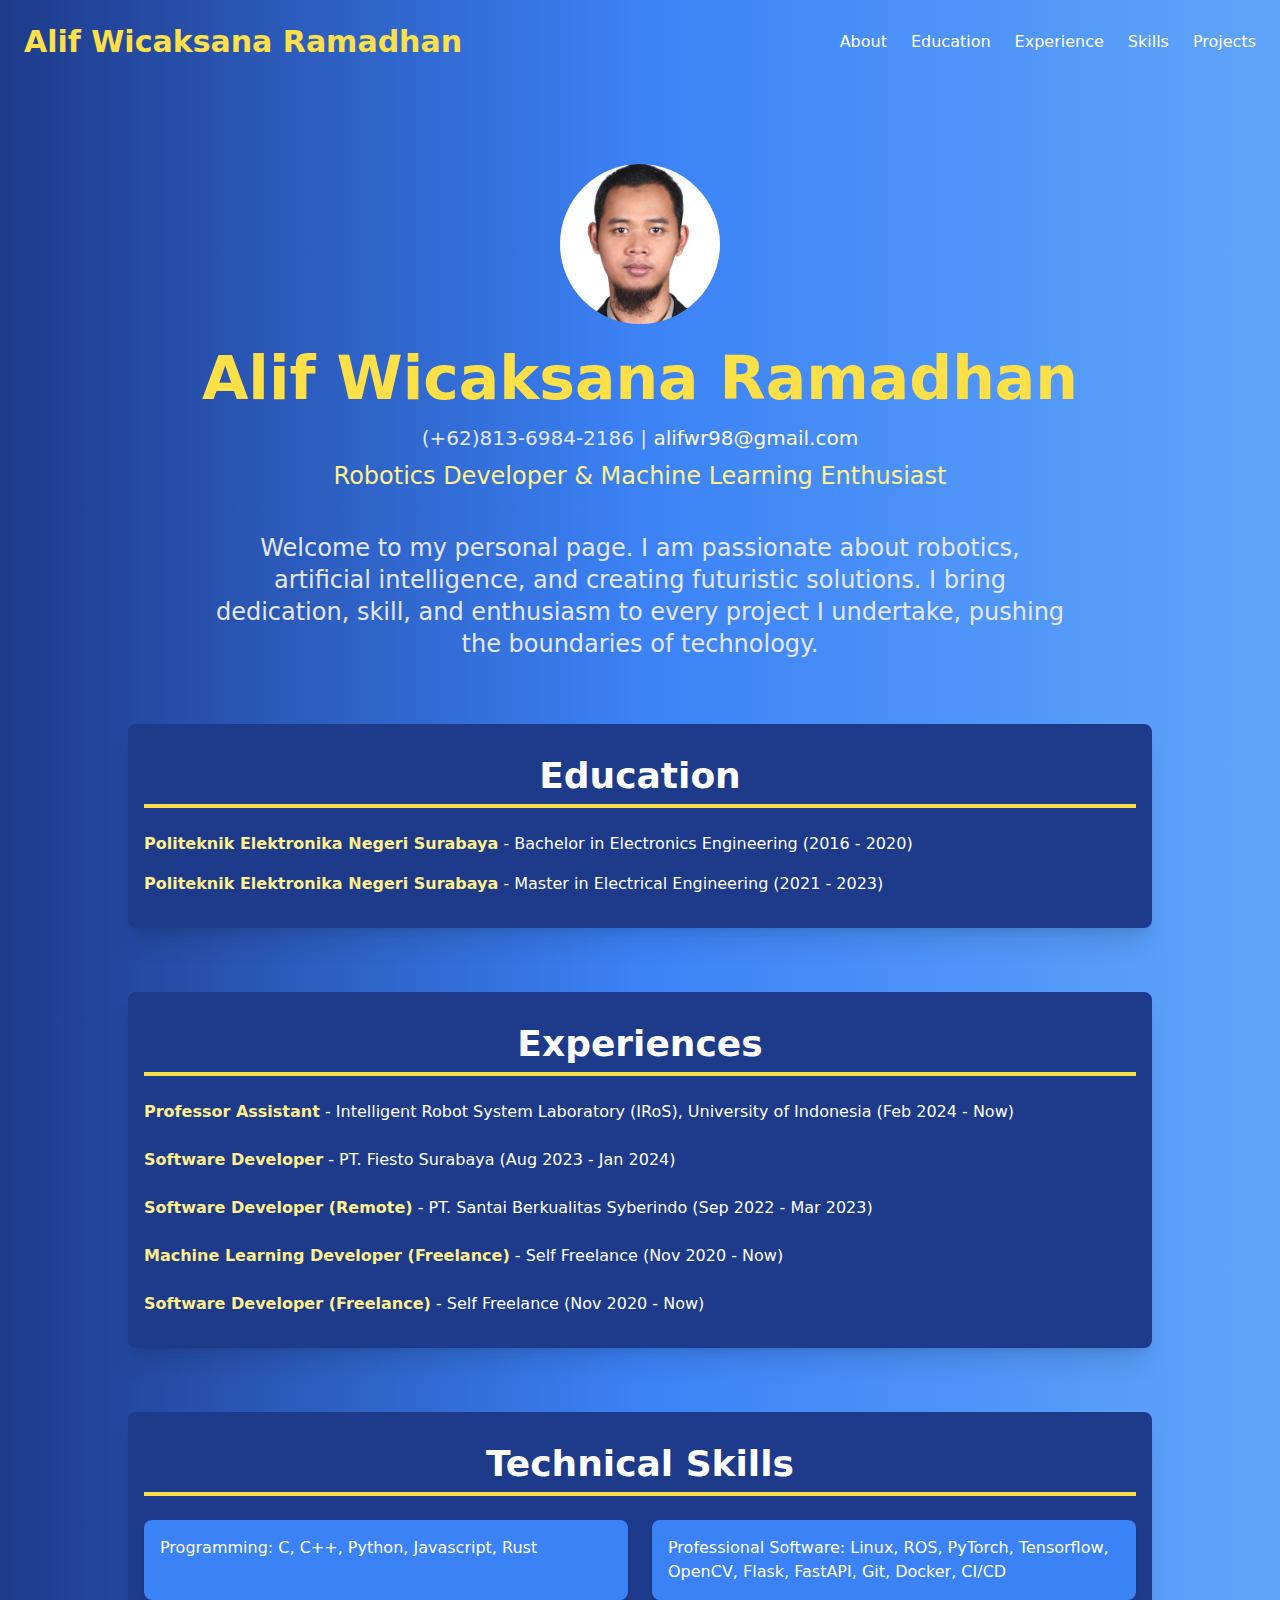
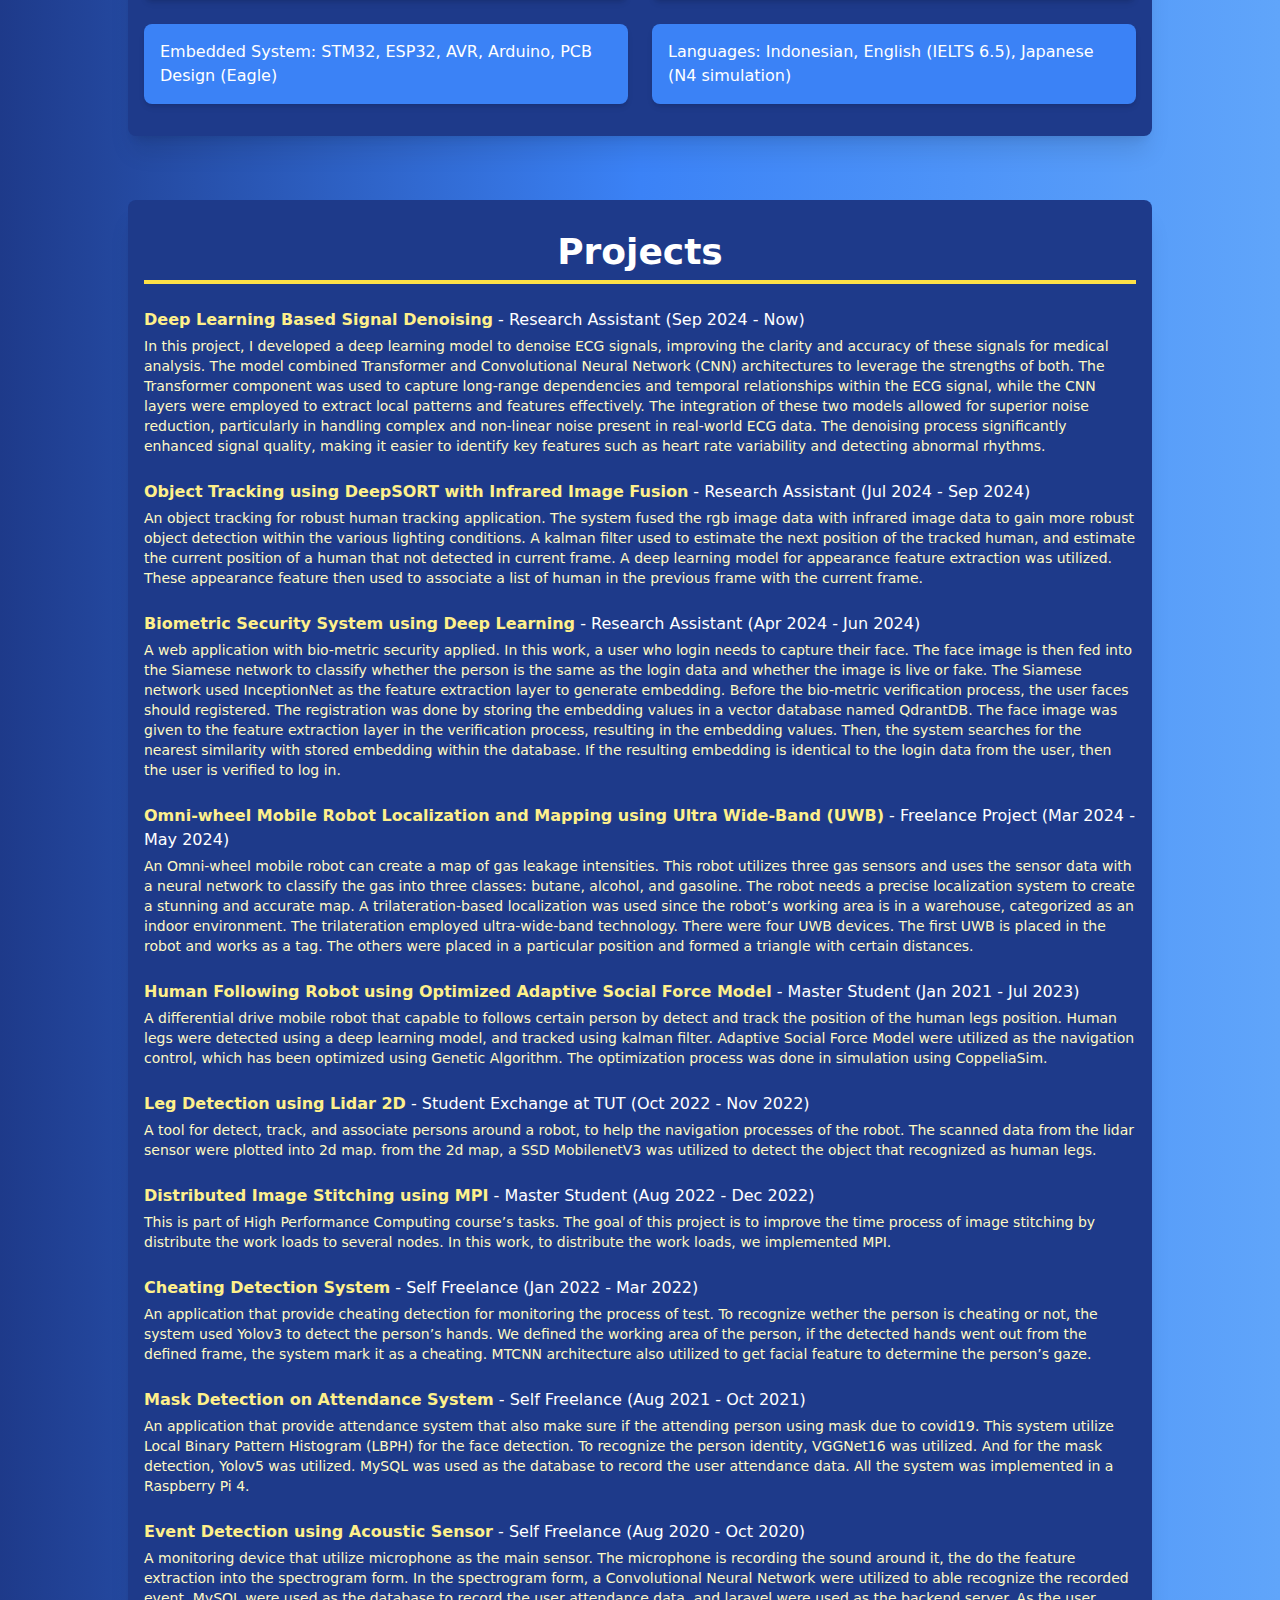
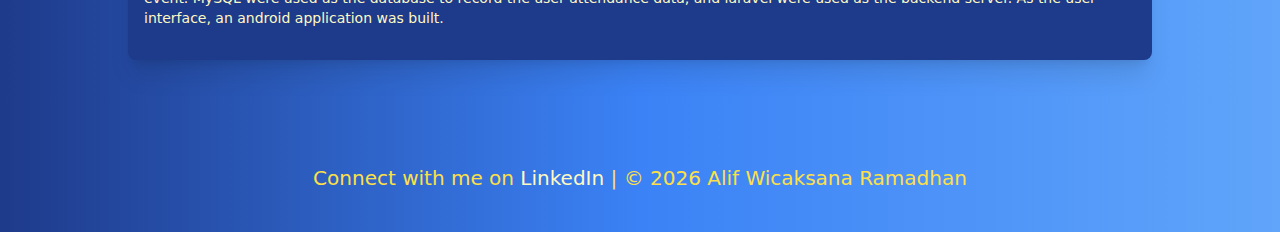
<file: index.html>
<!DOCTYPE html><html  data-capo=""><head><meta charset="utf-8">
<meta name="viewport" content="width=device-width, initial-scale=1">
<style>*,::backdrop,:after,:before{--tw-border-spacing-x:0;--tw-border-spacing-y:0;--tw-translate-x:0;--tw-translate-y:0;--tw-rotate:0;--tw-skew-x:0;--tw-skew-y:0;--tw-scale-x:1;--tw-scale-y:1;--tw-pan-x: ;--tw-pan-y: ;--tw-pinch-zoom: ;--tw-scroll-snap-strictness:proximity;--tw-gradient-from-position: ;--tw-gradient-via-position: ;--tw-gradient-to-position: ;--tw-ordinal: ;--tw-slashed-zero: ;--tw-numeric-figure: ;--tw-numeric-spacing: ;--tw-numeric-fraction: ;--tw-ring-inset: ;--tw-ring-offset-width:0px;--tw-ring-offset-color:#fff;--tw-ring-color:#3b82f680;--tw-ring-offset-shadow:0 0 #0000;--tw-ring-shadow:0 0 #0000;--tw-shadow:0 0 #0000;--tw-shadow-colored:0 0 #0000;--tw-blur: ;--tw-brightness: ;--tw-contrast: ;--tw-grayscale: ;--tw-hue-rotate: ;--tw-invert: ;--tw-saturate: ;--tw-sepia: ;--tw-drop-shadow: ;--tw-backdrop-blur: ;--tw-backdrop-brightness: ;--tw-backdrop-contrast: ;--tw-backdrop-grayscale: ;--tw-backdrop-hue-rotate: ;--tw-backdrop-invert: ;--tw-backdrop-opacity: ;--tw-backdrop-saturate: ;--tw-backdrop-sepia: ;--tw-contain-size: ;--tw-contain-layout: ;--tw-contain-paint: ;--tw-contain-style: }/*! tailwindcss v3.4.15 | MIT License | https://tailwindcss.com*/*,:after,:before{border:0 solid #e5e7eb;box-sizing:border-box}:after,:before{--tw-content:""}:host,html{line-height:1.5;-webkit-text-size-adjust:100%;font-family:ui-sans-serif,system-ui,sans-serif,Apple Color Emoji,Segoe UI Emoji,Segoe UI Symbol,Noto Color Emoji;font-feature-settings:normal;font-variation-settings:normal;tab-size:4;-webkit-tap-highlight-color:transparent}body{line-height:inherit;margin:0}hr{border-top-width:1px;color:inherit;height:0}abbr:where([title]){-webkit-text-decoration:underline dotted;text-decoration:underline dotted}h1,h2,h3,h4,h5,h6{font-size:inherit;font-weight:inherit}a{color:inherit;text-decoration:inherit}b,strong{font-weight:bolder}code,kbd,pre,samp{font-family:ui-monospace,SFMono-Regular,Menlo,Monaco,Consolas,Liberation Mono,Courier New,monospace;font-feature-settings:normal;font-size:1em;font-variation-settings:normal}small{font-size:80%}sub,sup{font-size:75%;line-height:0;position:relative;vertical-align:initial}sub{bottom:-.25em}sup{top:-.5em}table{border-collapse:collapse;border-color:inherit;text-indent:0}button,input,optgroup,select,textarea{color:inherit;font-family:inherit;font-feature-settings:inherit;font-size:100%;font-variation-settings:inherit;font-weight:inherit;letter-spacing:inherit;line-height:inherit;margin:0;padding:0}button,select{text-transform:none}button,input:where([type=button]),input:where([type=reset]),input:where([type=submit]){-webkit-appearance:button;background-color:initial;background-image:none}:-moz-focusring{outline:auto}:-moz-ui-invalid{box-shadow:none}progress{vertical-align:initial}::-webkit-inner-spin-button,::-webkit-outer-spin-button{height:auto}[type=search]{-webkit-appearance:textfield;outline-offset:-2px}::-webkit-search-decoration{-webkit-appearance:none}::-webkit-file-upload-button{-webkit-appearance:button;font:inherit}summary{display:list-item}blockquote,dd,dl,figure,h1,h2,h3,h4,h5,h6,hr,p,pre{margin:0}fieldset{margin:0}fieldset,legend{padding:0}menu,ol,ul{list-style:none;margin:0;padding:0}dialog{padding:0}textarea{resize:vertical}input::placeholder,textarea::placeholder{color:#9ca3af;opacity:1}[role=button],button{cursor:pointer}:disabled{cursor:default}audio,canvas,embed,iframe,img,object,svg,video{display:block;vertical-align:middle}img,video{height:auto;max-width:100%}[hidden]:where(:not([hidden=until-found])){display:none}.mx-auto{margin-left:auto;margin-right:auto}.mb-10{margin-bottom:2.5rem}.mb-16{margin-bottom:4rem}.mb-6{margin-bottom:1.5rem}.mt-1{margin-top:.25rem}.mt-2{margin-top:.5rem}.mt-20{margin-top:5rem}.mt-4{margin-top:1rem}.block{display:block}.flex{display:flex}.grid{display:grid}.hidden{display:none}.h-40{height:10rem}.h-8{height:2rem}.h-full{height:100%}.min-h-screen{min-height:100vh}.w-40{width:10rem}.w-8{width:2rem}.w-full{width:100%}.max-w-4xl{max-width:56rem}.max-w-5xl{max-width:64rem}.max-w-7xl{max-width:80rem}.transform{transform:translate(var(--tw-translate-x),var(--tw-translate-y)) rotate(var(--tw-rotate)) skewX(var(--tw-skew-x)) skewY(var(--tw-skew-y)) scaleX(var(--tw-scale-x)) scaleY(var(--tw-scale-y))}.cursor-pointer{cursor:pointer}.grid-cols-1{grid-template-columns:repeat(1,minmax(0,1fr))}.items-center{align-items:center}.justify-between{justify-content:space-between}.gap-6{gap:1.5rem}.space-x-6>:not([hidden])~:not([hidden]){--tw-space-x-reverse:0;margin-left:calc(1.5rem*(1 - var(--tw-space-x-reverse)));margin-right:calc(1.5rem*var(--tw-space-x-reverse))}.space-y-4>:not([hidden])~:not([hidden]){--tw-space-y-reverse:0;margin-bottom:calc(1rem*var(--tw-space-y-reverse));margin-top:calc(1rem*(1 - var(--tw-space-y-reverse)))}.space-y-6>:not([hidden])~:not([hidden]){--tw-space-y-reverse:0;margin-bottom:calc(1.5rem*var(--tw-space-y-reverse));margin-top:calc(1.5rem*(1 - var(--tw-space-y-reverse)))}.overflow-hidden{overflow:hidden}.rounded-full{border-radius:9999px}.rounded-lg{border-radius:.5rem}.border-b-4{border-bottom-width:4px}.border-yellow-300{--tw-border-opacity:1;border-color:rgb(253 224 71/var(--tw-border-opacity,1))}.bg-blue-500{--tw-bg-opacity:1;background-color:rgb(59 130 246/var(--tw-bg-opacity,1))}.bg-blue-600{--tw-bg-opacity:1;background-color:rgb(37 99 235/var(--tw-bg-opacity,1))}.bg-blue-700{--tw-bg-opacity:1;background-color:rgb(29 78 216/var(--tw-bg-opacity,1))}.bg-gradient-to-r{background-image:linear-gradient(to right,var(--tw-gradient-stops))}.from-blue-600{--tw-gradient-from:#2563eb var(--tw-gradient-from-position);--tw-gradient-to:#2563eb00 var(--tw-gradient-to-position);--tw-gradient-stops:var(--tw-gradient-from),var(--tw-gradient-to)}.via-blue-500{--tw-gradient-to:#3b82f600 var(--tw-gradient-to-position);--tw-gradient-stops:var(--tw-gradient-from),#3b82f6 var(--tw-gradient-via-position),var(--tw-gradient-to)}.to-blue-400{--tw-gradient-to:#60a5fa var(--tw-gradient-to-position)}.object-cover{object-fit:cover}.p-4{padding:1rem}.p-6{padding:1.5rem}.p-8{padding:2rem}.px-4{padding-left:1rem;padding-right:1rem}.py-10{padding-bottom:2.5rem;padding-top:2.5rem}.pb-2{padding-bottom:.5rem}.text-center{text-align:center}.text-3xl{font-size:1.875rem;line-height:2.25rem}.text-5xl{font-size:3rem;line-height:1}.text-lg{font-size:1.125rem;line-height:1.75rem}.text-sm{font-size:.875rem;line-height:1.25rem}.text-xl{font-size:1.25rem;line-height:1.75rem}.font-bold{font-weight:700}.font-extrabold{font-weight:800}.text-gray-200{--tw-text-opacity:1;color:rgb(229 231 235/var(--tw-text-opacity,1))}.text-white{--tw-text-opacity:1;color:rgb(255 255 255/var(--tw-text-opacity,1))}.text-yellow-100{--tw-text-opacity:1;color:rgb(254 249 195/var(--tw-text-opacity,1))}.text-yellow-200{--tw-text-opacity:1;color:rgb(254 240 138/var(--tw-text-opacity,1))}.text-yellow-300{--tw-text-opacity:1;color:rgb(253 224 71/var(--tw-text-opacity,1))}.shadow-md{--tw-shadow:0 4px 6px -1px #0000001a,0 2px 4px -2px #0000001a;--tw-shadow-colored:0 4px 6px -1px var(--tw-shadow-color),0 2px 4px -2px var(--tw-shadow-color)}.shadow-md,.shadow-xl{box-shadow:var(--tw-ring-offset-shadow,0 0 #0000),var(--tw-ring-shadow,0 0 #0000),var(--tw-shadow)}.shadow-xl{--tw-shadow:0 20px 25px -5px #0000001a,0 8px 10px -6px #0000001a;--tw-shadow-colored:0 20px 25px -5px var(--tw-shadow-color),0 8px 10px -6px var(--tw-shadow-color)}.transition{transition-duration:.15s;transition-property:color,background-color,border-color,text-decoration-color,fill,stroke,opacity,box-shadow,transform,filter,-webkit-backdrop-filter;transition-property:color,background-color,border-color,text-decoration-color,fill,stroke,opacity,box-shadow,transform,filter,backdrop-filter;transition-property:color,background-color,border-color,text-decoration-color,fill,stroke,opacity,box-shadow,transform,filter,backdrop-filter,-webkit-backdrop-filter;transition-timing-function:cubic-bezier(.4,0,.2,1)}.transition-colors{transition-duration:.15s;transition-property:color,background-color,border-color,text-decoration-color,fill,stroke;transition-timing-function:cubic-bezier(.4,0,.2,1)}.transition-transform{transition-duration:.15s;transition-property:transform;transition-timing-function:cubic-bezier(.4,0,.2,1)}.hover\:scale-105:hover{--tw-scale-x:1.05;--tw-scale-y:1.05;transform:translate(var(--tw-translate-x),var(--tw-translate-y)) rotate(var(--tw-rotate)) skewX(var(--tw-skew-x)) skewY(var(--tw-skew-y)) scaleX(var(--tw-scale-x)) scaleY(var(--tw-scale-y))}.hover\:text-yellow-100:hover{--tw-text-opacity:1;color:rgb(254 249 195/var(--tw-text-opacity,1))}.hover\:underline:hover{text-decoration-line:underline}.focus\:outline-none:focus{outline:2px solid #0000;outline-offset:2px}@media (min-width:768px){.md\:flex{display:flex}.md\:hidden{display:none}.md\:grid-cols-2{grid-template-columns:repeat(2,minmax(0,1fr))}.md\:text-2xl{font-size:1.5rem;line-height:2rem}.md\:text-4xl{font-size:2.25rem;line-height:2.5rem}.md\:text-6xl{font-size:3.75rem;line-height:1}.md\:text-xl{font-size:1.25rem;line-height:1.75rem}}</style>
<style>a[data-v-fda26016]{transition:color .3s ease}a[data-v-fda26016]:hover{color:#ffeb3b}.bg-blue-600[data-v-fda26016]{background-color:#1e3a8a}.bg-blue-700[data-v-fda26016]{background-color:#1d4ed8}.bg-blue-500[data-v-fda26016]{background-color:#3b82f6}.bg-gradient-to-r[data-v-fda26016]{background-image:linear-gradient(90deg,#1e3a8a,#3b82f6,#60a5fa)}@media (max-width:768px){h1[data-v-fda26016]{font-size:3rem}h2[data-v-fda26016]{font-size:2.5rem}.max-w-5xl[data-v-fda26016]{max-width:100%}}</style>
<style>a[data-v-a9128975]{transition:color .3s ease}a[data-v-a9128975]:hover{color:#ffeb3b}.bg-blue-600[data-v-a9128975]{background-color:#1e3a8a}.bg-blue-700[data-v-a9128975]{background-color:#1d4ed8}.bg-blue-500[data-v-a9128975]{background-color:#3b82f6}.bg-gradient-to-r[data-v-a9128975]{background-image:linear-gradient(90deg,#1e3a8a,#3b82f6,#60a5fa)}@media (max-width:768px){h1[data-v-a9128975]{font-size:3rem}h2[data-v-a9128975]{font-size:2.5rem}.max-w-5xl[data-v-a9128975]{max-width:100%}}</style>
<link rel="preload" as="fetch" crossorigin="anonymous" href="/_payload.json?27c4e1b6-4c52-4868-857c-9d48a27639d2">
<link rel="modulepreload" as="script" crossorigin href="/_nuxt/DsoZn3bg.js">
<link rel="modulepreload" as="script" crossorigin href="/_nuxt/MQiM0mQy.js">
<link rel="modulepreload" as="script" crossorigin href="/_nuxt/TXr3DOhe.js">
<link rel="modulepreload" as="script" crossorigin href="/_nuxt/DSqClWRU.js">
<link rel="prefetch" as="script" crossorigin href="/_nuxt/CpAq0Eem.js">
<link rel="prefetch" as="script" crossorigin href="/_nuxt/YdwAHqKk.js">
<link rel="prefetch" as="script" crossorigin href="/_nuxt/CP0ln3qb.js">
<script type="module" src="/_nuxt/DsoZn3bg.js" crossorigin></script></head><body><div id="__nuxt"><div class="bg-gradient-to-r from-blue-600 via-blue-500 to-blue-400 min-h-screen text-white" data-v-fda26016><nav class="flex items-center justify-between p-6 max-w-7xl mx-auto" data-v-fda26016><div class="text-3xl font-bold text-yellow-300 hover:text-yellow-100 transition-transform transform hover:scale-105 cursor-pointer" data-v-fda26016>Alif Wicaksana Ramadhan</div><div data-v-fda26016><ul class="hidden md:flex space-x-6" data-v-fda26016><li data-v-fda26016><a href="#about" class="hover:text-yellow-100 transition-colors" data-v-fda26016>About</a></li><li data-v-fda26016><a href="#education" class="hover:text-yellow-100 transition-colors" data-v-fda26016>Education</a></li><li data-v-fda26016><a href="#experience" class="hover:text-yellow-100 transition-colors" data-v-fda26016>Experience</a></li><li data-v-fda26016><a href="#skills" class="hover:text-yellow-100 transition-colors" data-v-fda26016>Skills</a></li><li data-v-fda26016><a href="#projects" class="hover:text-yellow-100 transition-colors" data-v-fda26016>Projects</a></li></ul><button class="md:hidden text-yellow-300 focus:outline-none" data-v-fda26016><svg xmlns="http://www.w3.org/2000/svg" class="h-8 w-8" fill="none" viewBox="0 0 24 24" stroke="currentColor" data-v-fda26016><path stroke-linecap="round" stroke-linejoin="round" stroke-width="2" d="M4 6h16M4 12h16M4 18h16" data-v-fda26016></path></svg></button></div></nav><!----><header class="text-center mt-20 mb-10 px-4" data-v-fda26016><div class="w-40 h-40 mx-auto rounded-full overflow-hidden mb-6 transition-transform transform hover:scale-105" data-v-fda26016><img src="/img/me.jpg" alt="{{ jsonData.name }}" class="w-full h-full object-cover" data-v-fda26016></div><h1 class="text-5xl md:text-6xl font-extrabold text-yellow-300" data-v-fda26016>Alif Wicaksana Ramadhan</h1><p class="mt-4 text-lg md:text-xl text-gray-200" data-v-fda26016>(+62)813-6984-2186 | <a href="mailto:alifwr98@gmail.com" class="text-yellow-100 hover:underline" data-v-fda26016>alifwr98@gmail.com</a></p><p class="text-xl md:text-2xl text-yellow-200 mt-2" data-v-fda26016>Robotics Developer &amp; Machine Learning Enthusiast</p></header><!--[--><div class="bg-gradient-to-r from-blue-600 via-blue-500 to-blue-400 min-h-screen text-white" data-v-a9128975><section id="about" class="text-center mb-16 max-w-4xl mx-auto px-4" data-v-a9128975><p class="text-lg md:text-2xl text-gray-200" data-v-a9128975>Welcome to my personal page. I am passionate about robotics, artificial intelligence, and creating futuristic solutions. I bring dedication, skill, and enthusiasm to every project I undertake, pushing the boundaries of technology.</p></section><section id="education" class="bg-blue-600 text-white rounded-lg shadow-xl p-8 max-w-5xl mx-auto mb-16 px-4" data-v-a9128975><h2 class="text-3xl md:text-4xl font-bold border-b-4 border-yellow-300 pb-2 mb-6 text-center" data-v-a9128975>Education</h2><ul class="space-y-4" data-v-a9128975><!--[--><li data-v-a9128975><strong class="text-yellow-200" data-v-a9128975>Politeknik Elektronika Negeri Surabaya</strong> - Bachelor in Electronics Engineering (2016 - 2020) </li><li data-v-a9128975><strong class="text-yellow-200" data-v-a9128975>Politeknik Elektronika Negeri Surabaya</strong> - Master in Electrical Engineering (2021 - 2023) </li><!--]--></ul></section><section id="experience" class="bg-blue-600 text-white rounded-lg shadow-xl p-8 max-w-5xl mx-auto mb-16 px-4" data-v-a9128975><h2 class="text-3xl md:text-4xl font-bold border-b-4 border-yellow-300 pb-2 mb-6 text-center" data-v-a9128975>Experiences</h2><ul class="space-y-6" data-v-a9128975><!--[--><li data-v-a9128975><strong class="text-yellow-200" data-v-a9128975>Professor Assistant</strong> - Intelligent Robot System Laboratory (IRoS), University of Indonesia (Feb 2024 - Now) </li><li data-v-a9128975><strong class="text-yellow-200" data-v-a9128975>Software Developer</strong> - PT. Fiesto Surabaya (Aug 2023 - Jan 2024) </li><li data-v-a9128975><strong class="text-yellow-200" data-v-a9128975>Software Developer (Remote)</strong> - PT. Santai Berkualitas Syberindo (Sep 2022 - Mar 2023) </li><li data-v-a9128975><strong class="text-yellow-200" data-v-a9128975>Machine Learning Developer (Freelance)</strong> - Self Freelance (Nov 2020 - Now) </li><li data-v-a9128975><strong class="text-yellow-200" data-v-a9128975>Software Developer (Freelance)</strong> - Self Freelance (Nov 2020 - Now) </li><!--]--></ul></section><section id="skills" class="bg-blue-600 text-white rounded-lg shadow-xl p-8 max-w-5xl mx-auto mb-16 px-4" data-v-a9128975><h2 class="text-3xl md:text-4xl font-bold border-b-4 border-yellow-300 pb-2 mb-6 text-center" data-v-a9128975>Technical Skills</h2><ul class="grid grid-cols-1 md:grid-cols-2 gap-6" data-v-a9128975><!--[--><li class="bg-blue-500 p-4 rounded-lg shadow-md transition-transform transform hover:scale-105" data-v-a9128975>Programming: C, C++, Python, Javascript, Rust</li><li class="bg-blue-500 p-4 rounded-lg shadow-md transition-transform transform hover:scale-105" data-v-a9128975>Professional Software: Linux, ROS, PyTorch, Tensorflow, OpenCV, Flask, FastAPI, Git, Docker, CI/CD</li><li class="bg-blue-500 p-4 rounded-lg shadow-md transition-transform transform hover:scale-105" data-v-a9128975>Embedded System: STM32, ESP32, AVR, Arduino, PCB Design (Eagle)</li><li class="bg-blue-500 p-4 rounded-lg shadow-md transition-transform transform hover:scale-105" data-v-a9128975>Languages: Indonesian, English (IELTS 6.5), Japanese (N4 simulation)</li><!--]--></ul></section><section id="projects" class="bg-blue-600 text-white rounded-lg shadow-xl p-8 max-w-5xl mx-auto mb-16 px-4" data-v-a9128975><h2 class="text-3xl md:text-4xl font-bold border-b-4 border-yellow-300 pb-2 mb-6 text-center" data-v-a9128975>Projects</h2><ul class="space-y-6" data-v-a9128975><!--[--><li class="transition-transform transform hover:scale-105" data-v-a9128975><strong class="text-yellow-200" data-v-a9128975>Deep Learning Based Signal Denoising</strong> - Research Assistant (Sep 2024 - Now) <p class="text-sm text-yellow-100 mt-1" data-v-a9128975>In this project, I developed a deep learning model to denoise ECG signals, improving the clarity and accuracy of these signals for medical analysis. The model combined Transformer and Convolutional Neural Network (CNN) architectures to leverage the strengths of both. The Transformer component was used to capture long-range dependencies and temporal relationships within the ECG signal, while the CNN layers were employed to extract local patterns and features effectively. The integration of these two models allowed for superior noise reduction,
particularly in handling complex and non-linear noise present in real-world ECG data. The denoising process significantly enhanced signal quality, making it easier to identify key features such as heart rate variability and detecting abnormal rhythms.</p></li><li class="transition-transform transform hover:scale-105" data-v-a9128975><strong class="text-yellow-200" data-v-a9128975>Object Tracking using DeepSORT with Infrared Image Fusion</strong> - Research Assistant (Jul 2024 - Sep 2024) <p class="text-sm text-yellow-100 mt-1" data-v-a9128975>An object tracking for robust human tracking application. The system fused the rgb image data with infrared image data to gain more robust object detection within the various lighting conditions. A kalman filter used to estimate the next position of the tracked human, and estimate the current position of a human that not detected in current frame. A deep learning model for appearance feature extraction was utilized. These appearance feature then used to associate a list of human in the previous frame with the current frame.</p></li><li class="transition-transform transform hover:scale-105" data-v-a9128975><strong class="text-yellow-200" data-v-a9128975>Biometric Security System using Deep Learning</strong> - Research Assistant (Apr 2024 - Jun 2024) <p class="text-sm text-yellow-100 mt-1" data-v-a9128975>A web application with bio-metric security applied. In this work, a user who login needs to capture their face. The face image is then fed into the Siamese network to classify whether the person is the same as the login data and whether the image is live or fake. The Siamese network used InceptionNet as the feature extraction layer to generate embedding. Before the bio-metric verification process, the user faces should registered. The registration was done by storing the embedding values in a vector database named QdrantDB. The face image was given to the feature extraction layer in the verification process, resulting in the embedding values. Then, the system searches for the nearest similarity with stored embedding within the database. If the resulting embedding is identical to the login data from the user, then the user is verified to log in.</p></li><li class="transition-transform transform hover:scale-105" data-v-a9128975><strong class="text-yellow-200" data-v-a9128975>Omni-wheel Mobile Robot Localization and Mapping using Ultra Wide-Band (UWB)</strong> - Freelance Project (Mar 2024 - May 2024) <p class="text-sm text-yellow-100 mt-1" data-v-a9128975>An Omni-wheel mobile robot can create a map of gas leakage intensities. This robot utilizes three gas sensors and uses the sensor data with
a neural network to classify the gas into three classes: butane, alcohol, and gasoline. The robot needs a precise localization system to create
a stunning and accurate map. A trilateration-based localization was used since the robot’s working area is in a warehouse, categorized as an
indoor environment. The trilateration employed ultra-wide-band technology. There were four UWB devices. The first UWB is placed in the
robot and works as a tag. The others were placed in a particular position and formed a triangle with certain distances.</p></li><li class="transition-transform transform hover:scale-105" data-v-a9128975><strong class="text-yellow-200" data-v-a9128975>Human Following Robot using Optimized Adaptive Social Force Model</strong> - Master Student (Jan 2021 - Jul 2023) <p class="text-sm text-yellow-100 mt-1" data-v-a9128975>A differential drive mobile robot that capable to follows certain person by detect and track the position of the human legs position. Human
legs were detected using a deep learning model, and tracked using kalman filter. Adaptive Social Force Model were utilized as the navigation
control, which has been optimized using Genetic Algorithm. The optimization process was done in simulation using CoppeliaSim.</p></li><li class="transition-transform transform hover:scale-105" data-v-a9128975><strong class="text-yellow-200" data-v-a9128975>Leg Detection using Lidar 2D</strong> - Student Exchange at TUT (Oct 2022 - Nov 2022) <p class="text-sm text-yellow-100 mt-1" data-v-a9128975>A tool for detect, track, and associate persons around a robot, to help the navigation processes of the robot. The scanned data from the lidar
sensor were plotted into 2d map. from the 2d map, a SSD MobilenetV3 was utilized to detect the object that recognized as human legs.</p></li><li class="transition-transform transform hover:scale-105" data-v-a9128975><strong class="text-yellow-200" data-v-a9128975>Distributed Image Stitching using MPI</strong> - Master Student (Aug 2022 - Dec 2022) <p class="text-sm text-yellow-100 mt-1" data-v-a9128975>This is part of High Performance Computing course’s tasks. The goal of this project is to improve the time process of image stitching by
distribute the work loads to several nodes. In this work, to distribute the work loads, we implemented MPI.</p></li><li class="transition-transform transform hover:scale-105" data-v-a9128975><strong class="text-yellow-200" data-v-a9128975>Cheating Detection System</strong> - Self Freelance (Jan 2022 - Mar 2022) <p class="text-sm text-yellow-100 mt-1" data-v-a9128975>An application that provide cheating detection for monitoring the process of test. To recognize wether the person is cheating or not, the system
used Yolov3 to detect the person’s hands. We defined the working area of the person, if the detected hands went out from the defined frame,
the system mark it as a cheating. MTCNN architecture also utilized to get facial feature to determine the person’s gaze.</p></li><li class="transition-transform transform hover:scale-105" data-v-a9128975><strong class="text-yellow-200" data-v-a9128975>Mask Detection on Attendance System</strong> - Self Freelance (Aug 2021 - Oct 2021) <p class="text-sm text-yellow-100 mt-1" data-v-a9128975>An application that provide attendance system that also make sure if the attending person using mask due to covid19. This system utilize
Local Binary Pattern Histogram (LBPH) for the face detection. To recognize the person identity, VGGNet16 was utilized. And for the mask
detection, Yolov5 was utilized. MySQL was used as the database to record the user attendance data. All the system was implemented in a
Raspberry Pi 4.</p></li><li class="transition-transform transform hover:scale-105" data-v-a9128975><strong class="text-yellow-200" data-v-a9128975>Event Detection using Acoustic Sensor</strong> - Self Freelance (Aug 2020 - Oct 2020) <p class="text-sm text-yellow-100 mt-1" data-v-a9128975>A monitoring device that utilize microphone as the main sensor. The microphone is recording the sound around it, the do the feature extraction
into the spectrogram form. In the spectrogram form, a Convolutional Neural Network were utilized to able recognize the recorded event.
MySQL were used as the database to record the user attendance data, and laravel were used as the backend server. As the user interface, an
android application was built.</p></li><!--]--></ul></section><footer class="text-center py-10 px-4" data-v-a9128975><p class="text-lg md:text-xl text-yellow-300" data-v-a9128975>Connect with me on <a href="https://linkedin.com/in/alif-wicaksana" class="text-yellow-100 hover:underline" data-v-a9128975>LinkedIn</a> | © 2024 Alif Wicaksana Ramadhan</p></footer></div><!--]--></div></div><div id="teleports"></div><script type="application/json" data-nuxt-data="nuxt-app" data-ssr="true" id="__NUXT_DATA__" data-src="/_payload.json?27c4e1b6-4c52-4868-857c-9d48a27639d2">[{"state":1,"once":3,"_errors":4,"serverRendered":6,"path":7,"prerenderedAt":8},["Reactive",2],{},["Set"],["ShallowReactive",5],{},true,"/",1733194172579]</script>
<script>window.__NUXT__={};window.__NUXT__.config={public:{},app:{baseURL:"/",buildId:"27c4e1b6-4c52-4868-857c-9d48a27639d2",buildAssetsDir:"/_nuxt/",cdnURL:""}}</script></body></html>
</file>
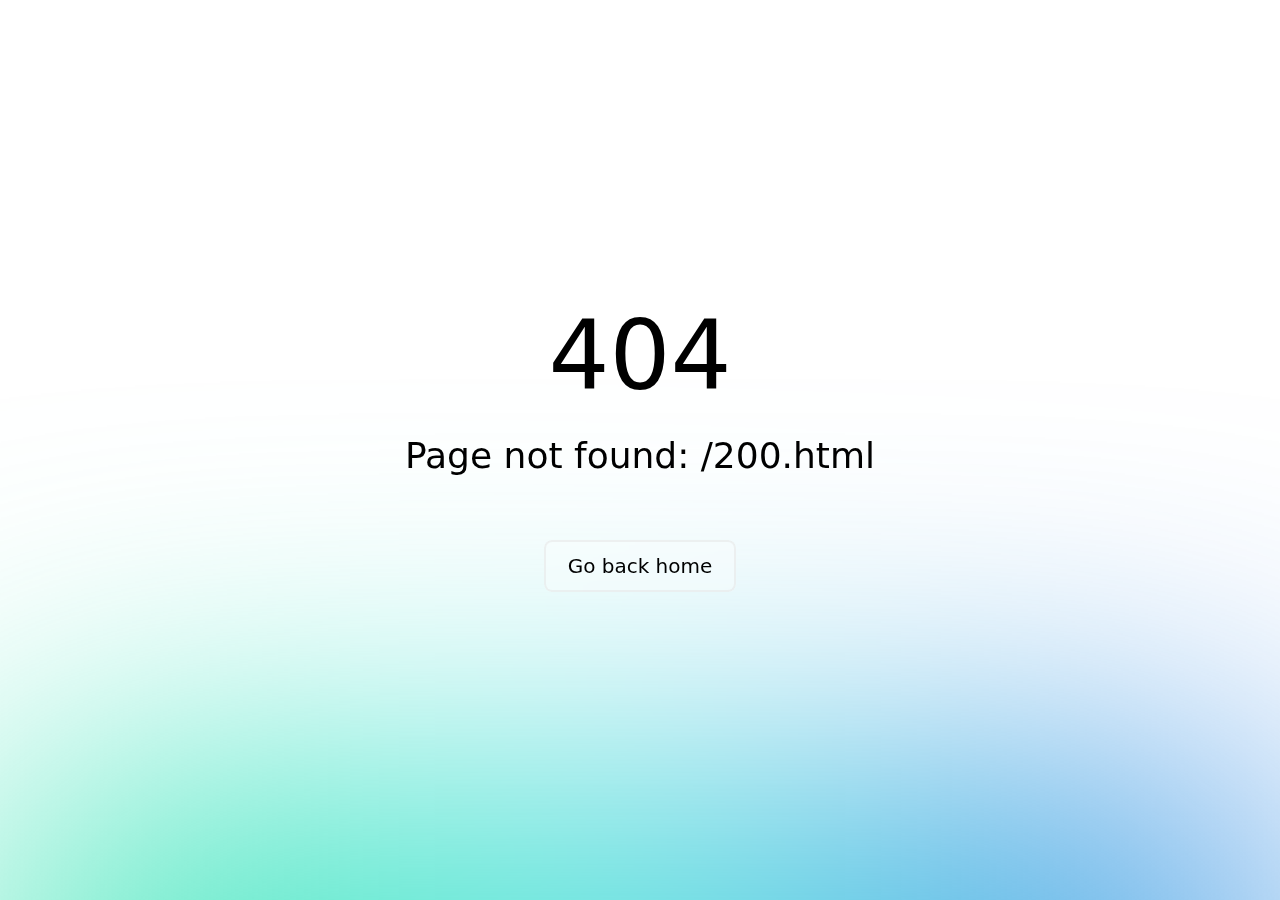
<file: 200.html>
<!DOCTYPE html><html  data-capo=""><head><meta charset="utf-8">
<meta name="viewport" content="width=device-width, initial-scale=1">
<style>*,::backdrop,:after,:before{--tw-border-spacing-x:0;--tw-border-spacing-y:0;--tw-translate-x:0;--tw-translate-y:0;--tw-rotate:0;--tw-skew-x:0;--tw-skew-y:0;--tw-scale-x:1;--tw-scale-y:1;--tw-pan-x: ;--tw-pan-y: ;--tw-pinch-zoom: ;--tw-scroll-snap-strictness:proximity;--tw-gradient-from-position: ;--tw-gradient-via-position: ;--tw-gradient-to-position: ;--tw-ordinal: ;--tw-slashed-zero: ;--tw-numeric-figure: ;--tw-numeric-spacing: ;--tw-numeric-fraction: ;--tw-ring-inset: ;--tw-ring-offset-width:0px;--tw-ring-offset-color:#fff;--tw-ring-color:#3b82f680;--tw-ring-offset-shadow:0 0 #0000;--tw-ring-shadow:0 0 #0000;--tw-shadow:0 0 #0000;--tw-shadow-colored:0 0 #0000;--tw-blur: ;--tw-brightness: ;--tw-contrast: ;--tw-grayscale: ;--tw-hue-rotate: ;--tw-invert: ;--tw-saturate: ;--tw-sepia: ;--tw-drop-shadow: ;--tw-backdrop-blur: ;--tw-backdrop-brightness: ;--tw-backdrop-contrast: ;--tw-backdrop-grayscale: ;--tw-backdrop-hue-rotate: ;--tw-backdrop-invert: ;--tw-backdrop-opacity: ;--tw-backdrop-saturate: ;--tw-backdrop-sepia: ;--tw-contain-size: ;--tw-contain-layout: ;--tw-contain-paint: ;--tw-contain-style: }/*! tailwindcss v3.4.15 | MIT License | https://tailwindcss.com*/*,:after,:before{border:0 solid #e5e7eb;box-sizing:border-box}:after,:before{--tw-content:""}:host,html{line-height:1.5;-webkit-text-size-adjust:100%;font-family:ui-sans-serif,system-ui,sans-serif,Apple Color Emoji,Segoe UI Emoji,Segoe UI Symbol,Noto Color Emoji;font-feature-settings:normal;font-variation-settings:normal;tab-size:4;-webkit-tap-highlight-color:transparent}body{line-height:inherit;margin:0}hr{border-top-width:1px;color:inherit;height:0}abbr:where([title]){-webkit-text-decoration:underline dotted;text-decoration:underline dotted}h1,h2,h3,h4,h5,h6{font-size:inherit;font-weight:inherit}a{color:inherit;text-decoration:inherit}b,strong{font-weight:bolder}code,kbd,pre,samp{font-family:ui-monospace,SFMono-Regular,Menlo,Monaco,Consolas,Liberation Mono,Courier New,monospace;font-feature-settings:normal;font-size:1em;font-variation-settings:normal}small{font-size:80%}sub,sup{font-size:75%;line-height:0;position:relative;vertical-align:initial}sub{bottom:-.25em}sup{top:-.5em}table{border-collapse:collapse;border-color:inherit;text-indent:0}button,input,optgroup,select,textarea{color:inherit;font-family:inherit;font-feature-settings:inherit;font-size:100%;font-variation-settings:inherit;font-weight:inherit;letter-spacing:inherit;line-height:inherit;margin:0;padding:0}button,select{text-transform:none}button,input:where([type=button]),input:where([type=reset]),input:where([type=submit]){-webkit-appearance:button;background-color:initial;background-image:none}:-moz-focusring{outline:auto}:-moz-ui-invalid{box-shadow:none}progress{vertical-align:initial}::-webkit-inner-spin-button,::-webkit-outer-spin-button{height:auto}[type=search]{-webkit-appearance:textfield;outline-offset:-2px}::-webkit-search-decoration{-webkit-appearance:none}::-webkit-file-upload-button{-webkit-appearance:button;font:inherit}summary{display:list-item}blockquote,dd,dl,figure,h1,h2,h3,h4,h5,h6,hr,p,pre{margin:0}fieldset{margin:0}fieldset,legend{padding:0}menu,ol,ul{list-style:none;margin:0;padding:0}dialog{padding:0}textarea{resize:vertical}input::placeholder,textarea::placeholder{color:#9ca3af;opacity:1}[role=button],button{cursor:pointer}:disabled{cursor:default}audio,canvas,embed,iframe,img,object,svg,video{display:block;vertical-align:middle}img,video{height:auto;max-width:100%}[hidden]:where(:not([hidden=until-found])){display:none}.mx-auto{margin-left:auto;margin-right:auto}.mb-10{margin-bottom:2.5rem}.mb-16{margin-bottom:4rem}.mb-6{margin-bottom:1.5rem}.mt-1{margin-top:.25rem}.mt-2{margin-top:.5rem}.mt-20{margin-top:5rem}.mt-4{margin-top:1rem}.block{display:block}.flex{display:flex}.grid{display:grid}.hidden{display:none}.h-40{height:10rem}.h-8{height:2rem}.h-full{height:100%}.min-h-screen{min-height:100vh}.w-40{width:10rem}.w-8{width:2rem}.w-full{width:100%}.max-w-4xl{max-width:56rem}.max-w-5xl{max-width:64rem}.max-w-7xl{max-width:80rem}.transform{transform:translate(var(--tw-translate-x),var(--tw-translate-y)) rotate(var(--tw-rotate)) skewX(var(--tw-skew-x)) skewY(var(--tw-skew-y)) scaleX(var(--tw-scale-x)) scaleY(var(--tw-scale-y))}.cursor-pointer{cursor:pointer}.grid-cols-1{grid-template-columns:repeat(1,minmax(0,1fr))}.items-center{align-items:center}.justify-between{justify-content:space-between}.gap-6{gap:1.5rem}.space-x-6>:not([hidden])~:not([hidden]){--tw-space-x-reverse:0;margin-left:calc(1.5rem*(1 - var(--tw-space-x-reverse)));margin-right:calc(1.5rem*var(--tw-space-x-reverse))}.space-y-4>:not([hidden])~:not([hidden]){--tw-space-y-reverse:0;margin-bottom:calc(1rem*var(--tw-space-y-reverse));margin-top:calc(1rem*(1 - var(--tw-space-y-reverse)))}.space-y-6>:not([hidden])~:not([hidden]){--tw-space-y-reverse:0;margin-bottom:calc(1.5rem*var(--tw-space-y-reverse));margin-top:calc(1.5rem*(1 - var(--tw-space-y-reverse)))}.overflow-hidden{overflow:hidden}.rounded-full{border-radius:9999px}.rounded-lg{border-radius:.5rem}.border-b-4{border-bottom-width:4px}.border-yellow-300{--tw-border-opacity:1;border-color:rgb(253 224 71/var(--tw-border-opacity,1))}.bg-blue-500{--tw-bg-opacity:1;background-color:rgb(59 130 246/var(--tw-bg-opacity,1))}.bg-blue-600{--tw-bg-opacity:1;background-color:rgb(37 99 235/var(--tw-bg-opacity,1))}.bg-blue-700{--tw-bg-opacity:1;background-color:rgb(29 78 216/var(--tw-bg-opacity,1))}.bg-gradient-to-r{background-image:linear-gradient(to right,var(--tw-gradient-stops))}.from-blue-600{--tw-gradient-from:#2563eb var(--tw-gradient-from-position);--tw-gradient-to:#2563eb00 var(--tw-gradient-to-position);--tw-gradient-stops:var(--tw-gradient-from),var(--tw-gradient-to)}.via-blue-500{--tw-gradient-to:#3b82f600 var(--tw-gradient-to-position);--tw-gradient-stops:var(--tw-gradient-from),#3b82f6 var(--tw-gradient-via-position),var(--tw-gradient-to)}.to-blue-400{--tw-gradient-to:#60a5fa var(--tw-gradient-to-position)}.object-cover{object-fit:cover}.p-4{padding:1rem}.p-6{padding:1.5rem}.p-8{padding:2rem}.px-4{padding-left:1rem;padding-right:1rem}.py-10{padding-bottom:2.5rem;padding-top:2.5rem}.pb-2{padding-bottom:.5rem}.text-center{text-align:center}.text-3xl{font-size:1.875rem;line-height:2.25rem}.text-5xl{font-size:3rem;line-height:1}.text-lg{font-size:1.125rem;line-height:1.75rem}.text-sm{font-size:.875rem;line-height:1.25rem}.text-xl{font-size:1.25rem;line-height:1.75rem}.font-bold{font-weight:700}.font-extrabold{font-weight:800}.text-gray-200{--tw-text-opacity:1;color:rgb(229 231 235/var(--tw-text-opacity,1))}.text-white{--tw-text-opacity:1;color:rgb(255 255 255/var(--tw-text-opacity,1))}.text-yellow-100{--tw-text-opacity:1;color:rgb(254 249 195/var(--tw-text-opacity,1))}.text-yellow-200{--tw-text-opacity:1;color:rgb(254 240 138/var(--tw-text-opacity,1))}.text-yellow-300{--tw-text-opacity:1;color:rgb(253 224 71/var(--tw-text-opacity,1))}.shadow-md{--tw-shadow:0 4px 6px -1px #0000001a,0 2px 4px -2px #0000001a;--tw-shadow-colored:0 4px 6px -1px var(--tw-shadow-color),0 2px 4px -2px var(--tw-shadow-color)}.shadow-md,.shadow-xl{box-shadow:var(--tw-ring-offset-shadow,0 0 #0000),var(--tw-ring-shadow,0 0 #0000),var(--tw-shadow)}.shadow-xl{--tw-shadow:0 20px 25px -5px #0000001a,0 8px 10px -6px #0000001a;--tw-shadow-colored:0 20px 25px -5px var(--tw-shadow-color),0 8px 10px -6px var(--tw-shadow-color)}.transition{transition-duration:.15s;transition-property:color,background-color,border-color,text-decoration-color,fill,stroke,opacity,box-shadow,transform,filter,-webkit-backdrop-filter;transition-property:color,background-color,border-color,text-decoration-color,fill,stroke,opacity,box-shadow,transform,filter,backdrop-filter;transition-property:color,background-color,border-color,text-decoration-color,fill,stroke,opacity,box-shadow,transform,filter,backdrop-filter,-webkit-backdrop-filter;transition-timing-function:cubic-bezier(.4,0,.2,1)}.transition-colors{transition-duration:.15s;transition-property:color,background-color,border-color,text-decoration-color,fill,stroke;transition-timing-function:cubic-bezier(.4,0,.2,1)}.transition-transform{transition-duration:.15s;transition-property:transform;transition-timing-function:cubic-bezier(.4,0,.2,1)}.hover\:scale-105:hover{--tw-scale-x:1.05;--tw-scale-y:1.05;transform:translate(var(--tw-translate-x),var(--tw-translate-y)) rotate(var(--tw-rotate)) skewX(var(--tw-skew-x)) skewY(var(--tw-skew-y)) scaleX(var(--tw-scale-x)) scaleY(var(--tw-scale-y))}.hover\:text-yellow-100:hover{--tw-text-opacity:1;color:rgb(254 249 195/var(--tw-text-opacity,1))}.hover\:underline:hover{text-decoration-line:underline}.focus\:outline-none:focus{outline:2px solid #0000;outline-offset:2px}@media (min-width:768px){.md\:flex{display:flex}.md\:hidden{display:none}.md\:grid-cols-2{grid-template-columns:repeat(2,minmax(0,1fr))}.md\:text-2xl{font-size:1.5rem;line-height:2rem}.md\:text-4xl{font-size:2.25rem;line-height:2.5rem}.md\:text-6xl{font-size:3.75rem;line-height:1}.md\:text-xl{font-size:1.25rem;line-height:1.75rem}}</style>
<link rel="modulepreload" as="script" crossorigin href="/_nuxt/DsoZn3bg.js">
<link rel="prefetch" as="script" crossorigin href="/_nuxt/MQiM0mQy.js">
<link rel="prefetch" as="script" crossorigin href="/_nuxt/TXr3DOhe.js">
<link rel="prefetch" as="script" crossorigin href="/_nuxt/CpAq0Eem.js">
<link rel="prefetch" as="script" crossorigin href="/_nuxt/YdwAHqKk.js">
<link rel="prefetch" as="script" crossorigin href="/_nuxt/CP0ln3qb.js">
<script type="module" src="/_nuxt/DsoZn3bg.js" crossorigin></script></head><body><div id="__nuxt"></div><div id="teleports"></div><script type="application/json" data-nuxt-data="nuxt-app" data-ssr="false" id="__NUXT_DATA__">[{"prerenderedAt":1,"serverRendered":2},1733194172580,false]</script>
<script>window.__NUXT__={};window.__NUXT__.config={public:{},app:{baseURL:"/",buildId:"27c4e1b6-4c52-4868-857c-9d48a27639d2",buildAssetsDir:"/_nuxt/",cdnURL:""}}</script></body></html>
</file>
